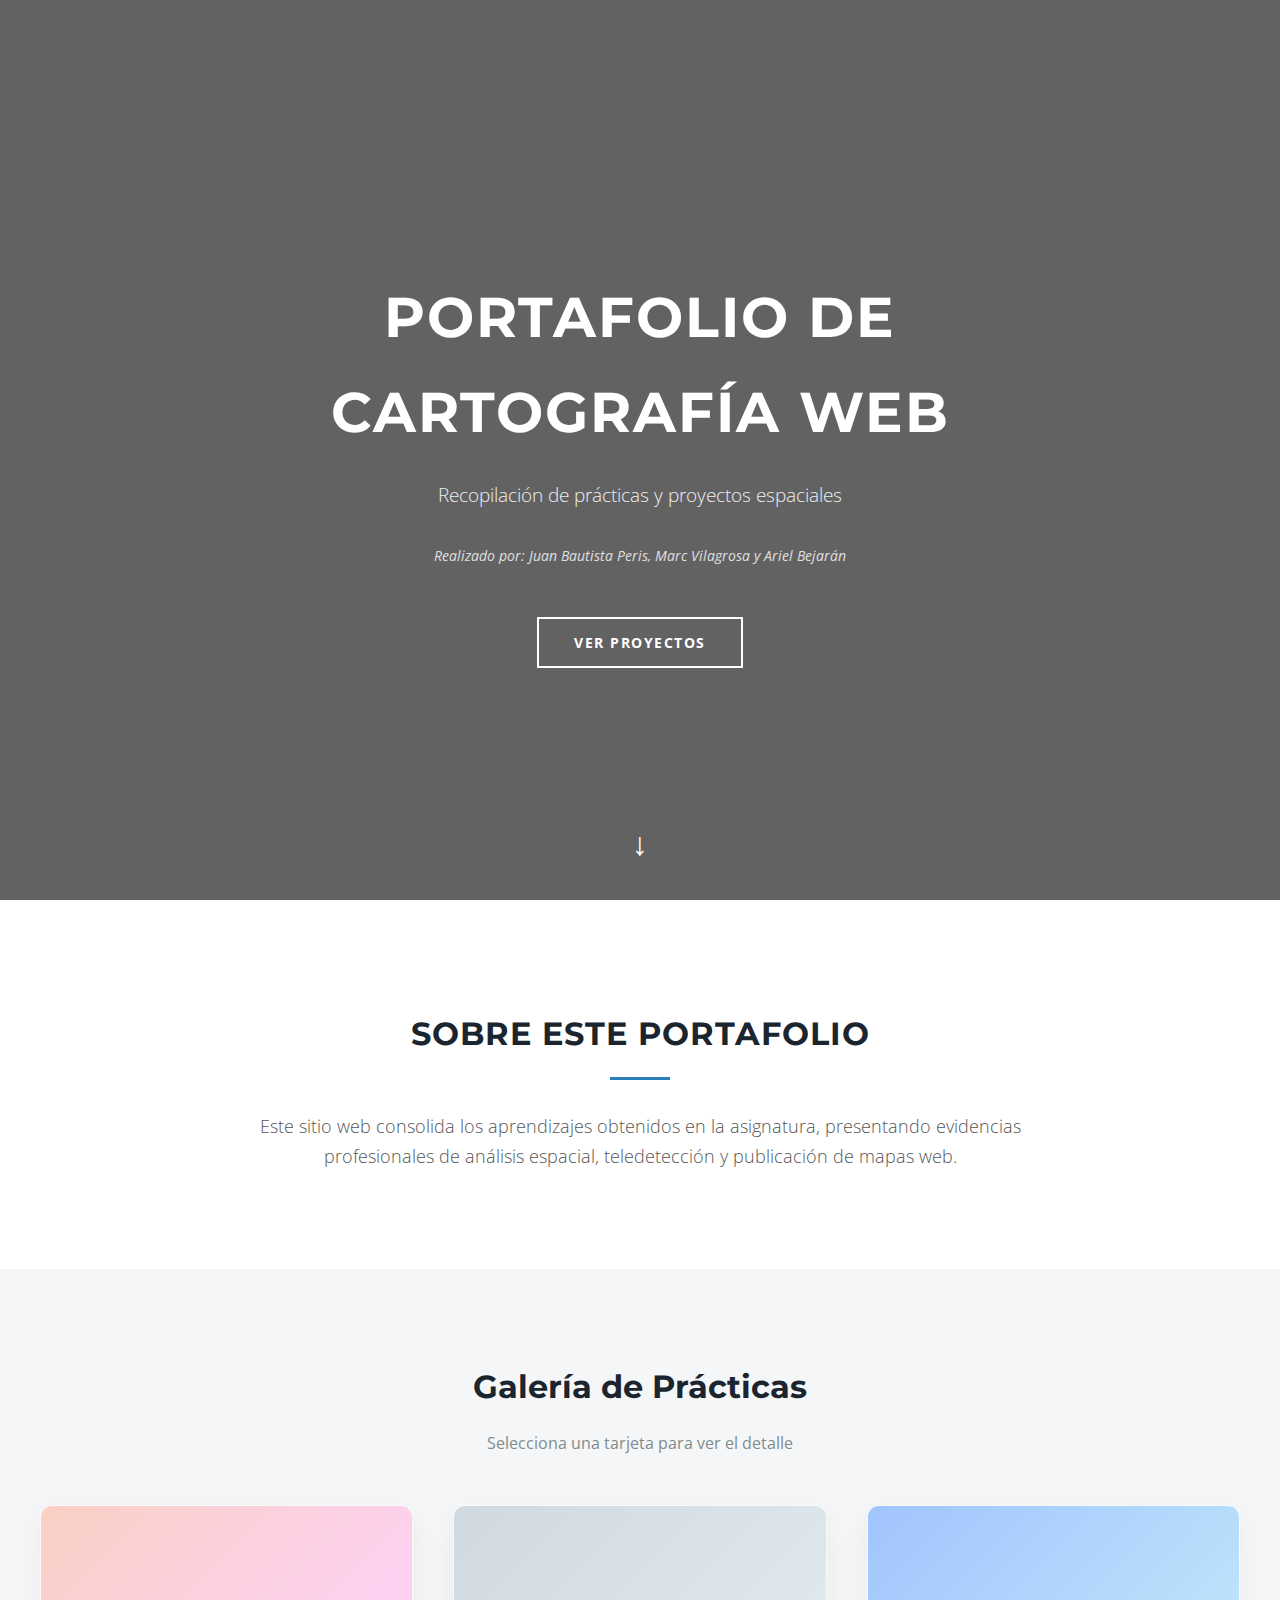
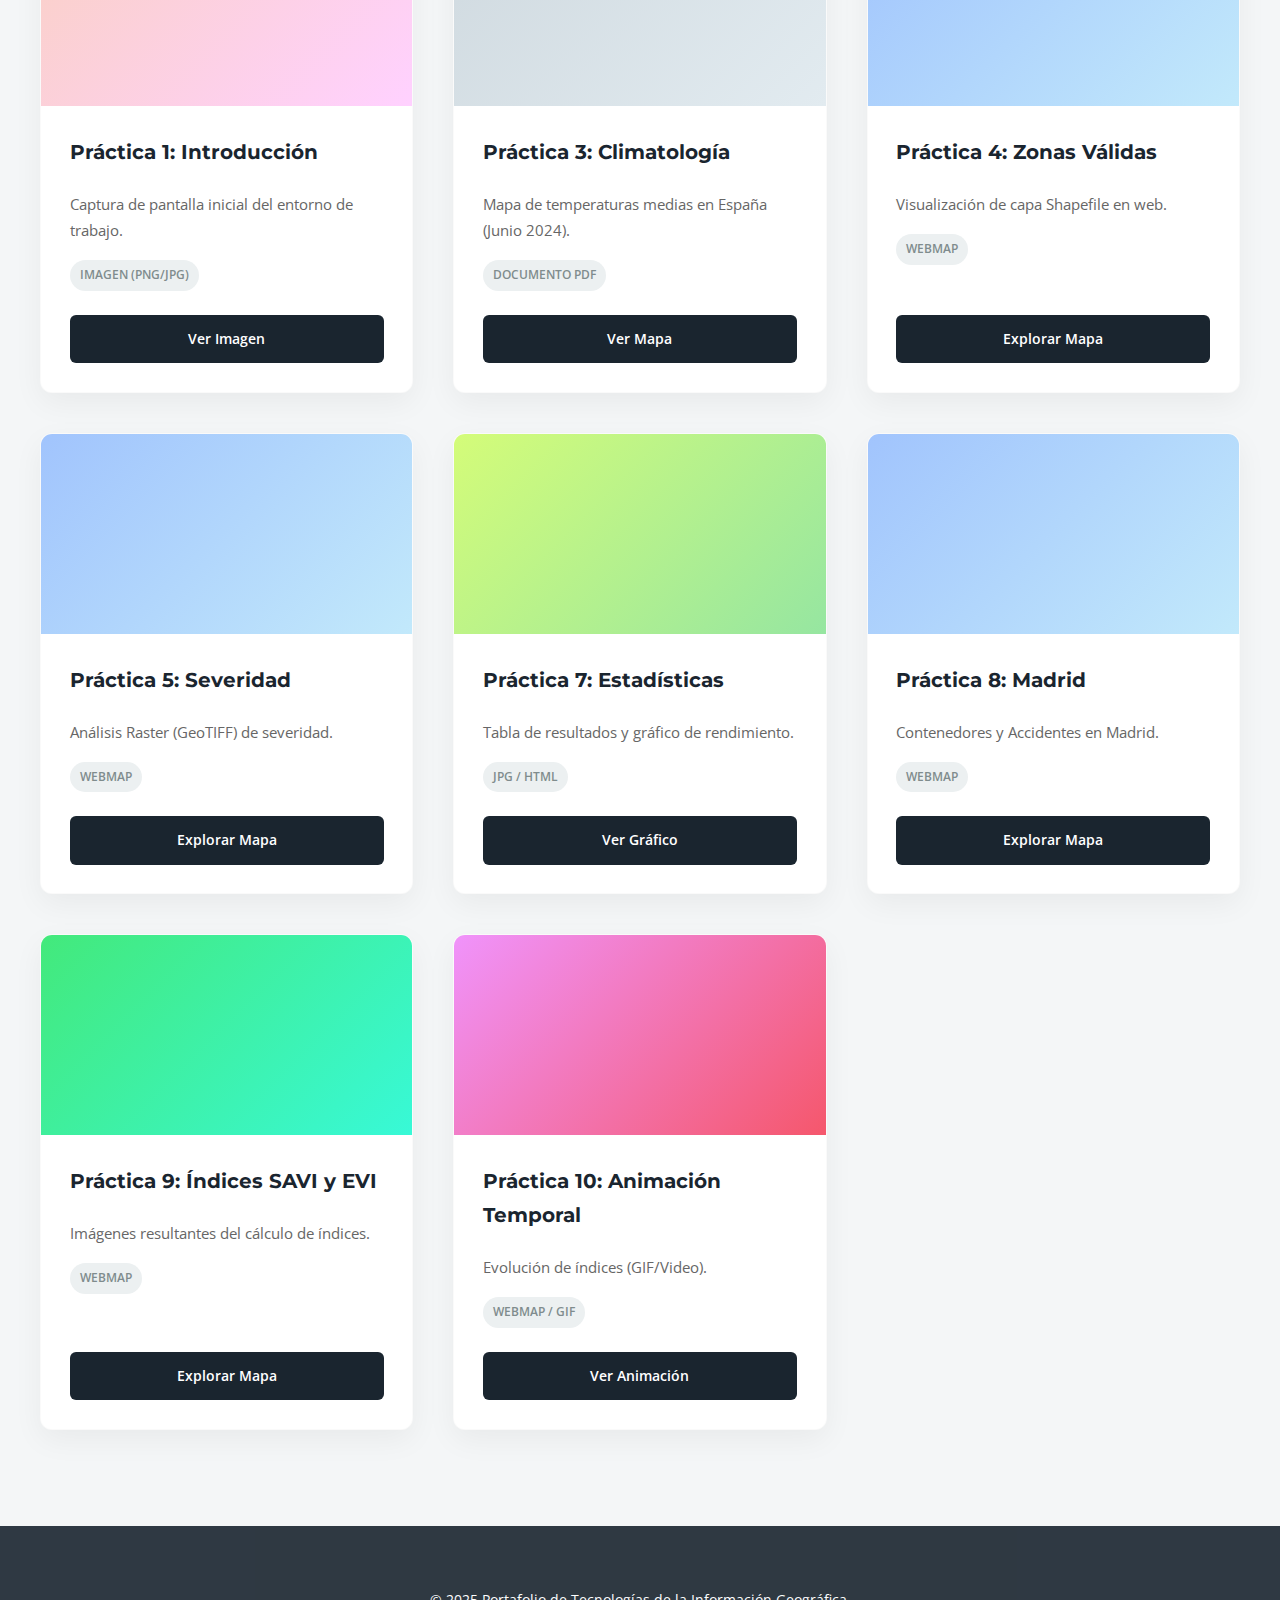
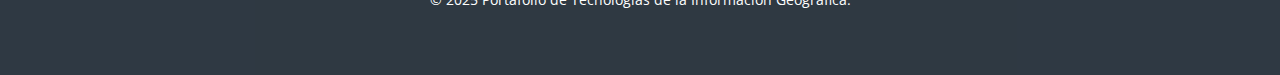
<file: index.html>
<!DOCTYPE html>
<html lang="es">
<head>
    <meta charset="UTF-8">
    <meta name="viewport" content="width=device-width, initial-scale=1.0">
    <title>Portafolio Cartografía | Juan Bautista Peris, Marc Vilagrosa y Ariel Bejarán</title>
    
    <link rel="preconnect" href="https://fonts.googleapis.com">
    <link rel="preconnect" href="https://fonts.gstatic.com" crossorigin>
    <link href="https://fonts.googleapis.com/css2?family=Montserrat:wght@400;700&family=Open+Sans:wght@300;400&display=swap" rel="stylesheet">
    
    <link rel="stylesheet" href="css/style.css">
</head>
<body>

    <header class="hero">
        <div class="overlay"></div> <div class="hero-content">
            <h1>Portafolio de Cartografía Web</h1>
            <p class="subtitle">Recopilación de prácticas y proyectos espaciales</p>
            <p class="author">Realizado por: Juan Bautista Peris, Marc Vilagrosa y Ariel Bejarán</p>
            
            <a href="#portfolio" class="btn-scroll">Ver Proyectos</a>
        </div>
        
        <a href="#intro" class="scroll-down-arrow">
            <span>&#8595;</span> </a>
    </header>

    <section id="intro" class="intro">
        <div class="intro-container">
            <div class="intro-box">
                <h2>Sobre este Portafolio</h2>
                <div class="divider"></div>
                <p>Este sitio web consolida los aprendizajes obtenidos en la asignatura, presentando evidencias profesionales de análisis espacial, teledetección y publicación de mapas web.</p>
            </div>
        </div>
    </section>

    <main id="portfolio" class="container">
        <div class="section-header">
            <h2>Galería de Prácticas</h2>
            <p>Selecciona una tarjeta para ver el detalle</p>
        </div>
        
        <div class="grid-container">

             <article class="card">
                <div class="card-image placeholder-img">

                </div>
                <div class="card-content">
                    <h3>Práctica 1: Introducción</h3>
                    <p>Captura de pantalla inicial del entorno de trabajo.</p>
                    <span class="tag">Imagen (PNG/JPG)</span>
                    <a href="assets/images/p1_captura.png" target="_blank" class="btn-card">Ver Imagen</a>
                </div>
            </article>

            <article class="card">
                <div class="card-image placeholder-pdf"></div>
                <div class="card-content">
                    <h3>Práctica 3: Climatología</h3>
                    <p>Mapa de temperaturas medias en España (Junio 2024).</p>
                    <span class="tag">Documento PDF</span>
                    <a href="#" onclick="openPDF('assets/docs/TEMPERATURAS.pdf'); return false;" class="btn-card">Ver Mapa</a>
                </div>
            </article>

            <article class="card">
                <div class="card-image placeholder-map"></div>
                <div class="card-content">
                    <h3>Práctica 4: Zonas Válidas</h3>
                    <p>Visualización de capa Shapefile en web.</p>
                    <span class="tag">WebMap</span>
                    <a href="#" onclick="openWebMap('assets/webmaps/practica4_webmap.html', 'Práctica 4: Zonas Válidas'); return false;" class="btn-card">Explorar Mapa</a>
                </div>
            </article>

            <article class="card">
                <div class="card-image placeholder-map"></div>
                <div class="card-content">
                    <h3>Práctica 5: Severidad</h3>
                    <p>Análisis Raster (GeoTIFF) de severidad.</p>
                    <span class="tag">WebMap</span>
                    <a href="#" onclick="openWebMap('assets/webmaps/practica5_webmap.html', 'Práctica 5: Severidad'); return false;" class="btn-card">Explorar Mapa</a>
                </div>
            </article>

            <article class="card">
                <div class="card-image placeholder-graph"></div>
                <div class="card-content">
                    <h3>Práctica 7: Estadísticas</h3>
                    <p>Tabla de resultados y gráfico de rendimiento.</p>
                    <span class="tag">JPG / HTML</span>
                    <a href="assets/images/p7_grafico.jpg" target="_blank" class="btn-card">Ver Gráfico</a>
                </div>
            </article>

            <article class="card">
                <div class="card-image placeholder-map"></div>
                <div class="card-content">
                    <h3>Práctica 8: Madrid</h3>
                    <p>Contenedores y Accidentes en Madrid.</p>
                    <span class="tag">WebMap</span>
                    <a href="practicas/p8_madrid/index.html" target="_blank" class="btn-card">Explorar Mapa</a>
                </div>
            </article>

            <article class="card">
                <div class="card-image placeholder-sat"></div>
                <div class="card-content">
                    <h3>Práctica 9: Índices SAVI y EVI</h3>
                    <p>Imágenes resultantes del cálculo de índices.</p>
                    <span class="tag">WebMap</span>
                    <a href="practicas/p9_indices/index.html" target="_blank" class="btn-card">Explorar Mapa</a>
                </div>
            </article>

            <article class="card">
                <div class="card-image placeholder-video"></div>
                <div class="card-content">
                    <h3>Práctica 10: Animación Temporal</h3>
                    <p>Evolución de índices (GIF/Video).</p>
                    <span class="tag">WebMap / GIF</span>
                    <a href="practicas/p10_video/index.html" target="_blank" class="btn-card">Ver Animación</a>
                </div>
            </article>

        </div>
    </main>

    <div id="pdfModal" class="modal">
    <div class="modal-content">
        <span class="close-btn">&times;</span>
        <h3 id="modalTitle">Visualizador de Documento</h3>
        
        <iframe id="pdfFrame" src="" width="100%" height="500px"></iframe>
        
        <div class="modal-footer">
            <a id="downloadLink" href="" target="_blank" class="btn-card" style="background-color: #333;">Descargar / Abrir Pantalla Completa</a>
        </div>
    </div>
    </div>

    <!-- Modal para WebMaps -->
    <div id="webmapModal" class="modal">
        <div class="modal-content modal-webmap">
            <span class="close-btn close-webmap">&times;</span>
            <h3 id="webmapTitle">Visualizador de Mapa</h3>
            
            <iframe id="webmapFrame" src="" width="100%" height="600px" frameborder="0"></iframe>
            
            <div class="modal-footer">
                <a id="webmapFullscreen" href="" target="_blank" class="btn-card" style="background-color: #2ca25f;">Abrir en Pantalla Completa</a>
                <button onclick="closeWebMapModal()" class="btn-card" style="background-color: #333;">Cerrar</button>
            </div>
        </div>
    </div>

    <footer>
        <p>&copy; 2025 Portafolio de Tecnologías de la Información Geográfica.</p>
    </footer>

    <script src="js/main.js"></script>
</body>
</html>
</file>
<file: css/style.css>
/* VARIABLES DE COLOR Y FUENTES */
:root {
    --primary: #1a252f;      /* Azul muy oscuro, casi negro */
    --accent: #2980b9;       /* Azul profesional */
    --bg-light: #f4f6f7;     /* Gris muy claro para fondo */
    --text: #2c3e50;         /* Gris oscuro para texto */
    --text-light: #7f8c8d;   /* Gris medio para subtítulos */
    --white: #ffffff;
    
    /* Nuevas Fuentes */
    --font-heading: 'Montserrat', sans-serif;
    --font-body: 'Open Sans', sans-serif;
}

/* ESTILOS GENERALES */
body {
    font-family: var(--font-body);
    margin: 0;
    padding: 0;
    background-color: var(--bg-light);
    color: var(--text);
    line-height: 1.7; /* Mayor espaciado para elegancia */
}

h1, h2, h3 {
    font-family: var(--font-heading);
    font-weight: 700;
}

/* HERO SECTION - 100% Pantalla */
.hero {
    height: 100vh; /* Ocupa toda la altura visible */
    width: 100%;
    position: relative;
    /* IMAGEN DE FONDO: Cambia esta URL por una tuya si quieres */
    background: url('https://images.unsplash.com/photo-1451187580459-43490279c0fa?auto=format&fit=crop&w=1920&q=80') no-repeat center center/cover;
    display: flex;
    flex-direction: column;
    justify-content: center;
    align-items: center;
    text-align: center;
    color: var(--white);
}

/* Capa oscura para mejorar lectura */
.overlay {
    position: absolute;
    top: 0; left: 0; right: 0; bottom: 0;
    background: rgba(0, 0, 0, 0.6); /* Oscuridad al 60% */
    z-index: 1;
}

.hero-content {
    position: relative;
    z-index: 2;
    max-width: 800px;
    padding: 0 20px;
    animation: fadeIn 1.5s ease-out; /* Pequeña animación de entrada */
}

.hero h1 {
    font-size: 3.5rem; /* Título más grande */
    margin-bottom: 0.5rem;
    text-transform: uppercase;
    letter-spacing: 2px;
}

.hero .subtitle {
    font-size: 1.2rem;
    font-weight: 300;
    margin-bottom: 2rem;
    opacity: 0.9;
}

.hero .author {
    font-style: italic;
    opacity: 0.8;
    margin-bottom: 3rem;
    font-size: 0.9rem;
}

.btn-scroll {
    display: inline-block;
    padding: 12px 35px;
    border: 2px solid var(--white);
    background: transparent;
    color: var(--white);
    text-decoration: none;
    transition: 0.3s;
    text-transform: uppercase;
    font-weight: 700;
    font-size: 0.85rem;
    letter-spacing: 1.5px;
}

.btn-scroll:hover {
    background: var(--white);
    color: var(--primary);
}

/* FLECHA ANIMADA */
.scroll-down-arrow {
    position: absolute;
    bottom: 30px;
    z-index: 2;
    color: var(--white);
    font-size: 2rem;
    text-decoration: none;
    animation: bounce 2s infinite;
}

@keyframes bounce {
    0%, 20%, 50%, 80%, 100% { transform: translateY(0); }
    40% { transform: translateY(-10px); }
    60% { transform: translateY(-5px); }
}

@keyframes fadeIn {
    from { opacity: 0; transform: translateY(20px); }
    to { opacity: 1; transform: translateY(0); }
}

/* SECCIÓN "SOBRE ESTE PORTAFOLIO" (Mejorada) */
.intro {
    background-color: var(--white);
    padding: 5rem 1rem;
    display: flex;
    justify-content: center;
}

.intro-box {
    max-width: 800px;
    text-align: center;
}

.intro h2 {
    color: var(--primary);
    font-size: 2rem;
    margin-bottom: 1rem;
    text-transform: uppercase;
    letter-spacing: 1px;
}

.divider {
    height: 3px;
    width: 60px;
    background-color: var(--accent);
    margin: 0 auto 2rem auto; /* Línea azul debajo del título */
}

.intro p {
    font-size: 1.1rem;
    color: #555;
    font-weight: 300;
}

/* CONTENEDORES Y GRID */
.container {
    max-width: 1200px;
    margin: 0 auto;
    padding: 4rem 2rem;
}

.section-header {
    text-align: center;
    margin-bottom: 3rem;
}
.section-header h2 {
    font-size: 2rem;
    margin-bottom: 0.5rem;
    color: var(--primary);
}
.section-header p {
    color: var(--text-light);
}

.grid-container {
    display: grid;
    grid-template-columns: repeat(auto-fill, minmax(300px, 1fr));
    gap: 2.5rem;
}

/* TARJETAS */


.card {
    background: var(--white);
    border-radius: 12px;
    box-shadow: 0 10px 30px rgba(0,0,0,0.05); /* Sombra suave */
    transition: all 0.3s ease;
    overflow: hidden;
    display: flex;
    flex-direction: column;
    border: 1px solid rgba(0,0,0,0.02);
}

.card:hover {
    transform: translateY(-10px);
    box-shadow: 0 20px 40px rgba(0,0,0,0.1);
}

.card-image {
    height: 200px;
    width: 100%;
    background-color: #ecf0f1;
    background-size: cover;
    background-position: center;
}

/* Colores placeholder más sutiles */
.placeholder-img { background: linear-gradient(135deg, #fad0c4 0%, #ffd1ff 100%); } 
.placeholder-pdf { background: linear-gradient(135deg, #cfd9df 0%, #e2ebf0 100%); }
.placeholder-map { background: linear-gradient(135deg, #a1c4fd 0%, #c2e9fb 100%); }
.placeholder-graph { background: linear-gradient(135deg, #d4fc79 0%, #96e6a1 100%); }
.placeholder-video { background: linear-gradient(135deg, #f093fb 0%, #f5576c 100%); }
.placeholder-sat { background: linear-gradient(135deg, #43e97b 0%, #38f9d7 100%); }

.card-content {
    padding: 1.8rem;
    flex-grow: 1;
    display: flex;
    flex-direction: column;
}

.card h3 {
    margin-top: 0;
    font-size: 1.25rem;
    color: var(--primary);
    margin-bottom: 0.5rem;
}

.card p {
    font-size: 0.95rem;
    color: #666;
    margin-bottom: 1rem;
}

.tag {
    display: inline-block;
    background: #ecf0f1;
    padding: 5px 10px;
    border-radius: 20px;
    font-size: 0.75rem;
    font-weight: 600;
    color: #7f8c8d;
    margin-bottom: 1.5rem;
    width: fit-content;
    text-transform: uppercase;
}

.btn-card {
    margin-top: auto;
    text-decoration: none;
    background-color: var(--primary);
    color: var(--white);
    padding: 12px;
    text-align: center;
    border-radius: 6px;
    transition: background 0.3s;
    font-weight: 600;
    font-size: 0.9rem;
}

.btn-card:hover {
    background-color: var(--accent);
}

/* FOOTER */
footer {
    background: var(--primary);
    color: var(--white);
    text-align: center;
    padding: 3rem 1rem;
    margin-top: 2rem;
    font-size: 0.9rem;
    opacity: 0.9;
}

/* ESTILOS DEL MODAL (POPUP) */
.modal {
    display: none; /* Oculto por defecto */
    position: fixed; 
    z-index: 1000; /* Por encima de todo */
    left: 0;
    top: 0;
    width: 100%; 
    height: 100%; 
    overflow: auto; 
    background-color: rgba(0,0,0,0.8); /* Fondo negro transparente */
    backdrop-filter: blur(5px); /* Efecto borroso elegante */
    animation: fadeIn 0.3s;
}

.modal-content {
    background-color: #fefefe;
    margin: 5% auto; /* Centrado vertical */
    padding: 20px;
    border: 1px solid #888;
    width: 80%; /* Ancho del popup */
    max-width: 900px;
    border-radius: 10px;
    position: relative;
    box-shadow: 0 4px 8px 0 rgba(0,0,0,0.2),0 6px 20px 0 rgba(0,0,0,0.19);
}

.close-btn {
    color: #aaa;
    float: right;
    font-size: 28px;
    font-weight: bold;
    cursor: pointer;
    transition: 0.3s;
}

.close-btn:hover,
.close-btn:focus {
    color: var(--primary);
    text-decoration: none;
    cursor: pointer;
}

.modal-footer {
    margin-top: 15px;
    text-align: right;
}

#pdfFrame {
    border: none;
    background-color: #eee;
}

/* Ajuste para móviles */
@media screen and (max-width: 700px) {
    .modal-content {
        width: 95%;
        margin: 10% auto;
    }
}

/* Modal para WebMaps - más grande que el de PDFs */
.modal-webmap {
    max-width: 95%;
    width: 1200px;
}

#webmapFrame {
    border: 2px solid #ddd;
    border-radius: 5px;
    min-height: 600px;
}

/* Responsive */
@media (max-width: 768px) {
    .modal-webmap {
        width: 95%;
        max-width: 95%;
    }
    
    #webmapFrame {
        height: 400px;
        min-height: 400px;
    }
}
</file>
